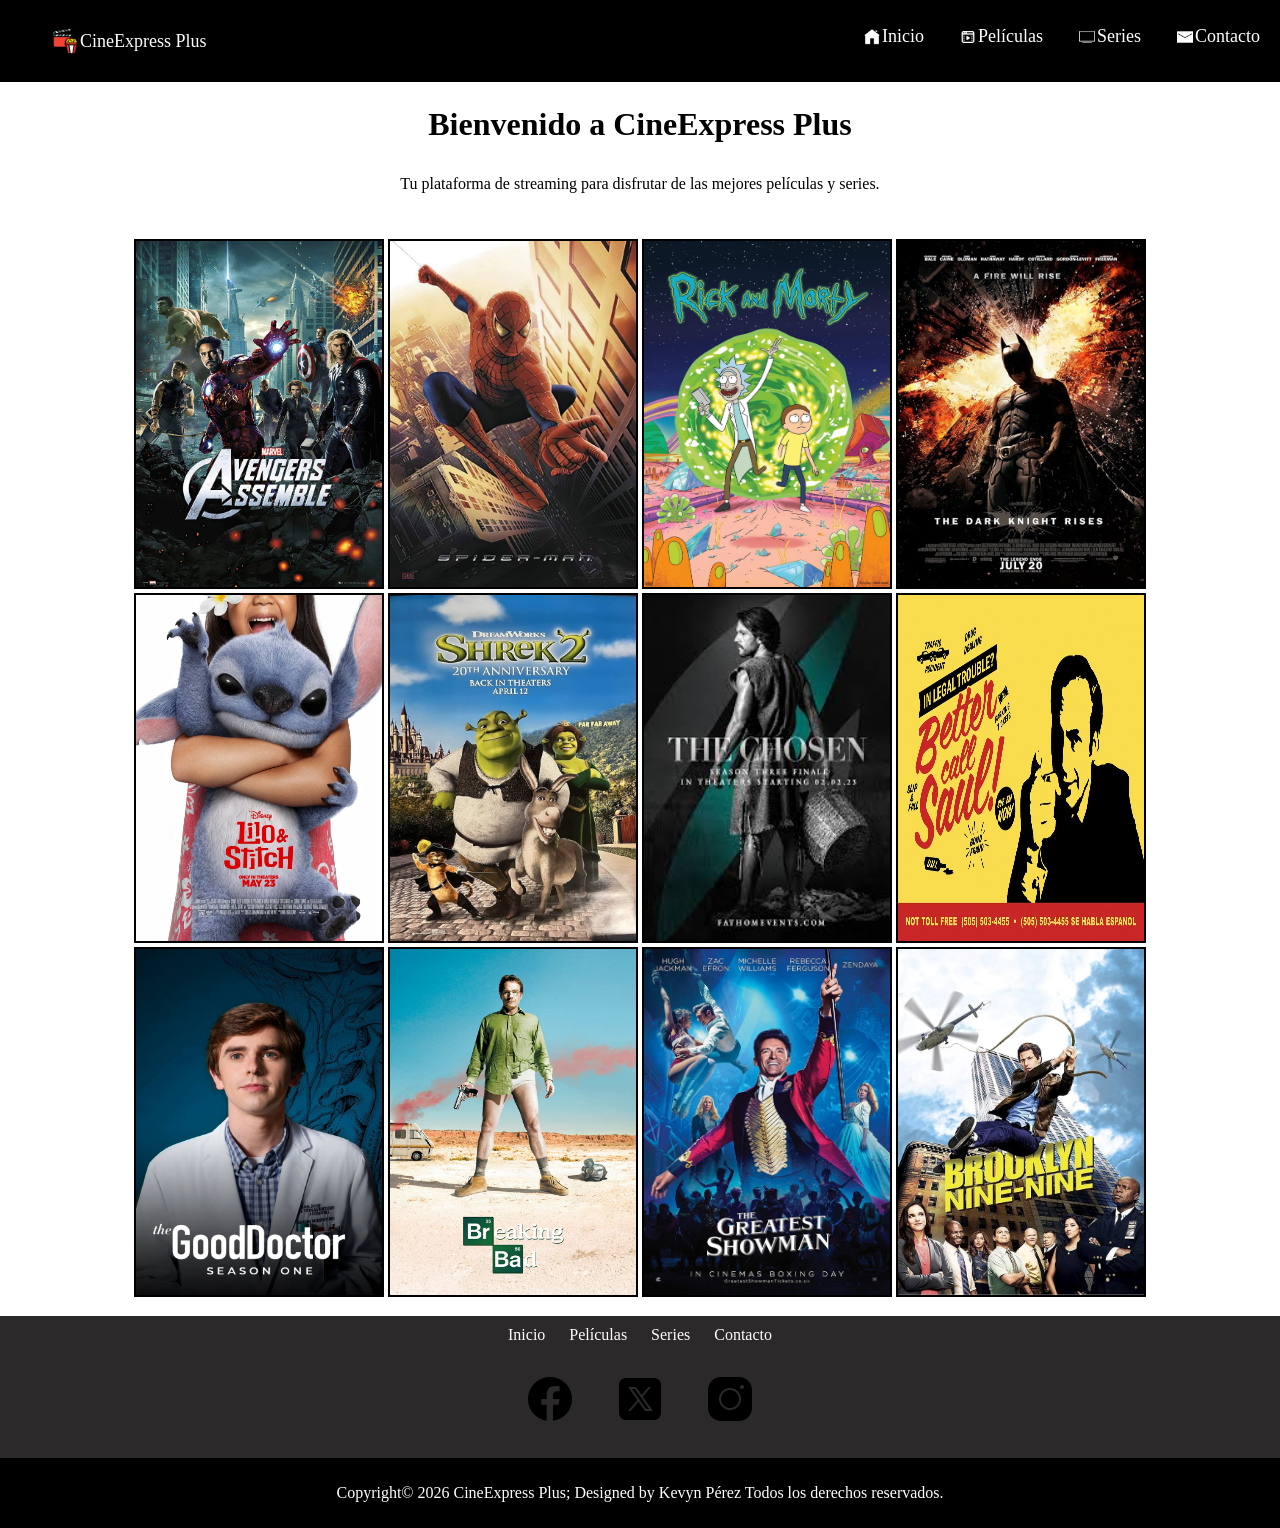
<file: index.html>
<!DOCTYPE html>
<html lang="en">

<head>
    <meta charset="UTF-8">
    <meta name="viewport" content="width=device-width, initial-scale=1.0">
    <title>Main</title>
    <link rel="stylesheet" href="stly.css">
</head>

<body>

    <div>
        <nav>
            <ul>
                <li> <a href="index.html"> <img src="film_7505974.png" alt="CineExpress Plus"
                            class="icono">CineExpress Plus</a></li>
            </ul>
            <ul>
                <li><a href="index.html"><img src="icons8-home-50.png" alt="inicio" class="icono2">Inicio</a>
                </li>
                <li><a href="peliculas.html"><img src="icons8-streaming-movies-48.png" alt="Películas"
                            class="icono2">Películas</a></li>
                <li><a href="Series.html"><img src="icons8-tv-50.png" alt="Series" class="icono2">Series</a></li>
                <li><a href="Contacto.html"><img src="icons8-mail-50.png" alt="Contacto"
                            class="icono2">Contacto</a></li>
            </ul>
        </nav>
    </div>

    <div class="container">



        <div class="center1">
            <h1>Bienvenido a CineExpress Plus</h1>
            <p>Tu plataforma de streaming para disfrutar de las mejores películas y series.</p>
        </div>

        <div class="center">
            <img src="Avengers.jpg" width="250" height="350" alt="Avengers">
            <img src="Spiderman.jpg" width="250" height="350" alt="Spiderman">
            <img src="R&M.jpg" width="250" height="350" alt="Rick and Morty">
            <img src="Batman.jpg" width="250" height="350" alt="Batman">
            <br>
            <img src="Lilo.webp" width="250" height="350" alt="Lilo & Stitch">
            <img src="Sherk 2.jpg" width="250" height="350" alt="Shrek 2">
            <img src="Chosen.jpeg" width="250" height="350" alt="The Chosen">
            <img src="Better Call Saul.jpg" width="250" height="350" alt="Better Call Saul">
            <br>
            <img src="Good doctor.jpg" width="250" height="350" alt="The Good Doctor">
            <img src="BreakingBad.jpg" width="250" height="350" alt="Breaking Bad">
            <img src="The Greatest.jpg" width="250" height="350" alt="The Greatest Showman">
            <img src="B99.jpg" width="250" height="350" alt="Brooklyn Nine-Nine">

        </div>



        <div class="bottom">
            <div>
                <a href="index.html">Inicio</a>
                <a href="peliculas.html">Películas</a>
                <a href="Series.html">Series</a>
                <a href="Contacto.html">Contacto</a>
            </div>
            <div class="social">
                <a href="https://www.facebook.com/"><img src="icons8-facebook-50.png" alt="Facebook"></a>
                <a href="https://www.twitter.com/"><img src="icons8-x-50.png" alt="Twitter"></a>
                <a href="https://www.instagram.com/"><img src="icons8-instagram-50.png" alt="Instagram"></a>
            </div>

        </div>

        <div class="footer">
            <p>Copyright© 2026 CineExpress Plus; Designed by Kevyn Pérez Todos los derechos reservados.</p>
        </div>
    </div>




</body>

</html>
</file>
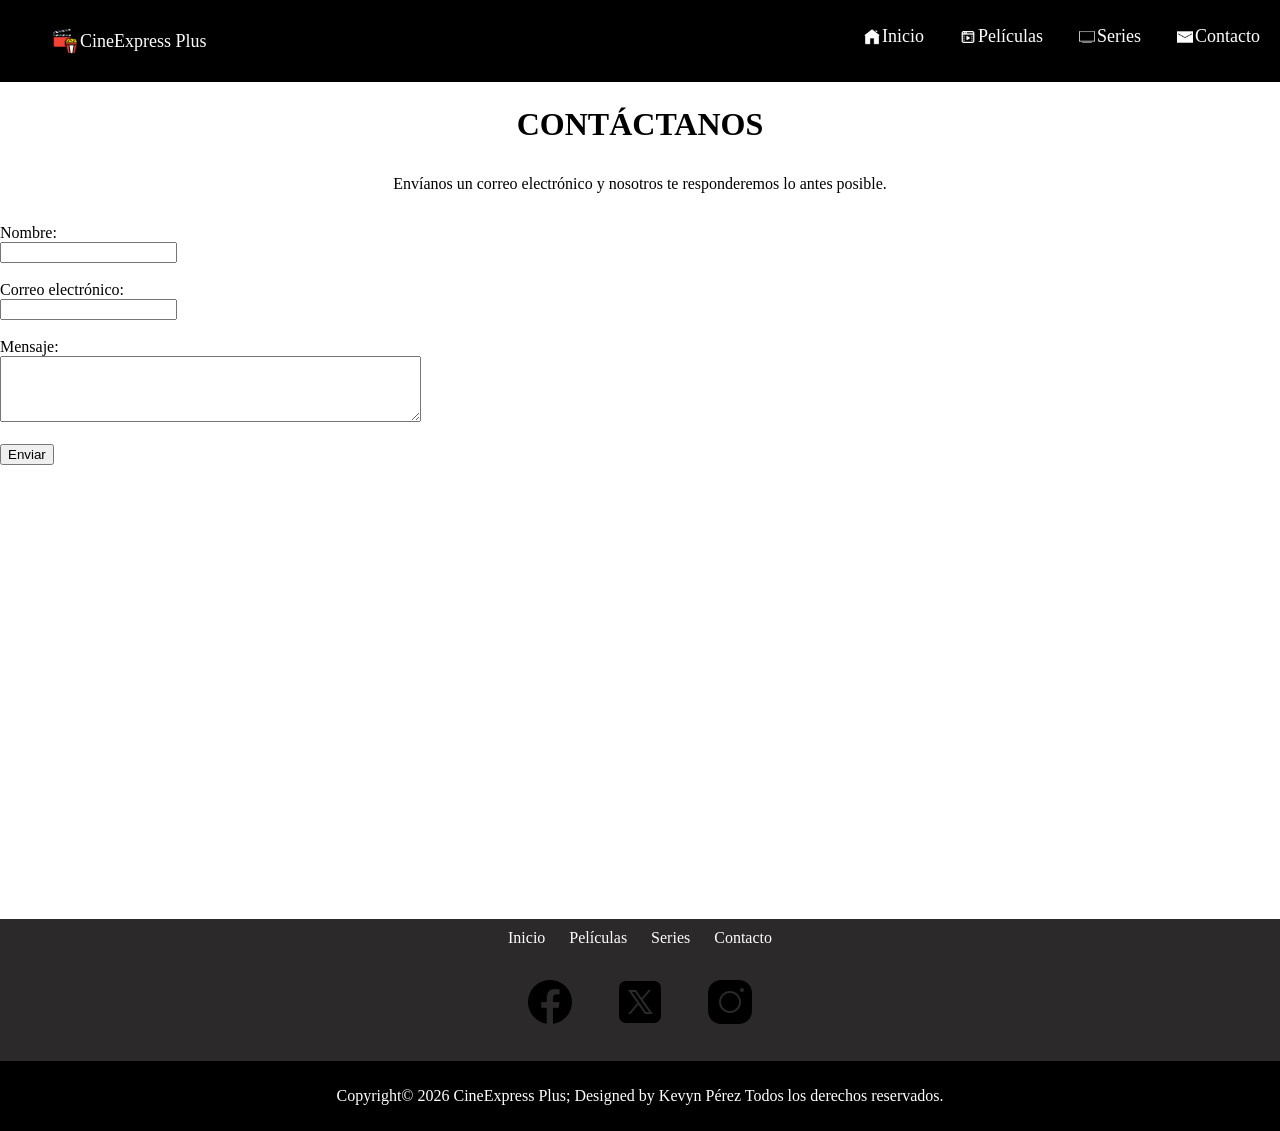
<file: Contacto.html>
<!DOCTYPE html>
<html lang="en">

<head>
    <meta charset="UTF-8">
    <meta http-equiv="X-UA-Compatible" content="IE=edge">
    <meta name="viewport" content="width=device-width, initial-scale=1.0">
    <link rel="stylesheet" href="stly.css">
    <title>Contact</title>
</head>

<body>

    <div>
        <nav>
            <ul>
                <li> <a href="index.html"> <img src="film_7505974.png" alt="CineExpress Plus"
                            class="icono">CineExpress Plus</a></li>
            </ul>
            <ul>
                <li><a href="index.html"><img src="icons8-home-50.png" alt="inicio" class="icono2">Inicio</a>
                </li>
                <li><a href="peliculas.html"><img src="icons8-streaming-movies-48.png" alt="Películas"
                            class="icono2">Películas</a></li>
                <li><a href="Series.html"><img src="icons8-tv-50.png" alt="Series" class="icono2">Series</a></li>
                <li><a href="Contacto.html"><img src="icons8-mail-50.png" alt="Contacto"
                            class="icono2">Contacto</a></li>
            </ul>
        </nav>
    </div>


    <div class="container">



        <div class="center1">
            <h1>CONTÁCTANOS</h1>
            <p>Envíanos un correo electrónico y nosotros te responderemos lo antes posible.</p>
        </div>
        <div class="contact">
            <form action="#" method="post" enctype="text/plain">
                <label for="name">Nombre:</label><br>
                <input type="text" id="name" name="name" required><br><br>
                <label for="email">Correo electrónico:</label><br>
                <input type="email" id="email" name="email" required><br><br>
                <label for="message">Mensaje:</label><br>
                <textarea id="message" name="message" rows="4" cols="50" required></textarea><br><br>
                <input type="submit" value="Enviar">
            </form>

            <iframe
                src="https://www.google.com/maps/embed?pb=!1m18!1m12!1m3!1d440732.7020574549!2d-82.01275757067523!3d30.34457653949481!2m3!1f0!2f0!3f0!3m2!1i1024!2i768!4f13.1!3m3!1m2!1s0x88e5b716f1ceafeb%3A0xc4cd7d3896fcc7e2!2sJacksonville%2C%20Florida%2C%20EE.%20UU.!5e0!3m2!1ses-419!2sdo!4v1772610487494!5m2!1ses-419!2sdo"
                width="600" height="450" style="border:0;" allowfullscreen="" loading="lazy"
                referrerpolicy="no-referrer-when-downgrade"></iframe>

        </div>

    </div>


    <div class="bottom">
        <div>
            <a href="index.html">Inicio</a>
            <a href="peliculas.html">Películas</a>
            <a href="Series.html">Series</a>
            <a href="Contacto.html">Contacto</a>
        </div>
        <div class="social">
            <a href="https://www.facebook.com/"><img src="icons8-facebook-50.png" alt="Facebook"></a>
            <a href="https://www.twitter.com/"><img src="icons8-x-50.png" alt="Twitter"></a>
            <a href="https://www.instagram.com/"><img src="icons8-instagram-50.png" alt="Instagram"></a>
        </div>


    </div>
    <div class="footer">
        <p>Copyright© 2026 CineExpress Plus; Designed by Kevyn Pérez Todos los derechos reservados.</p>
    </div>




</body>

</html>
</file>
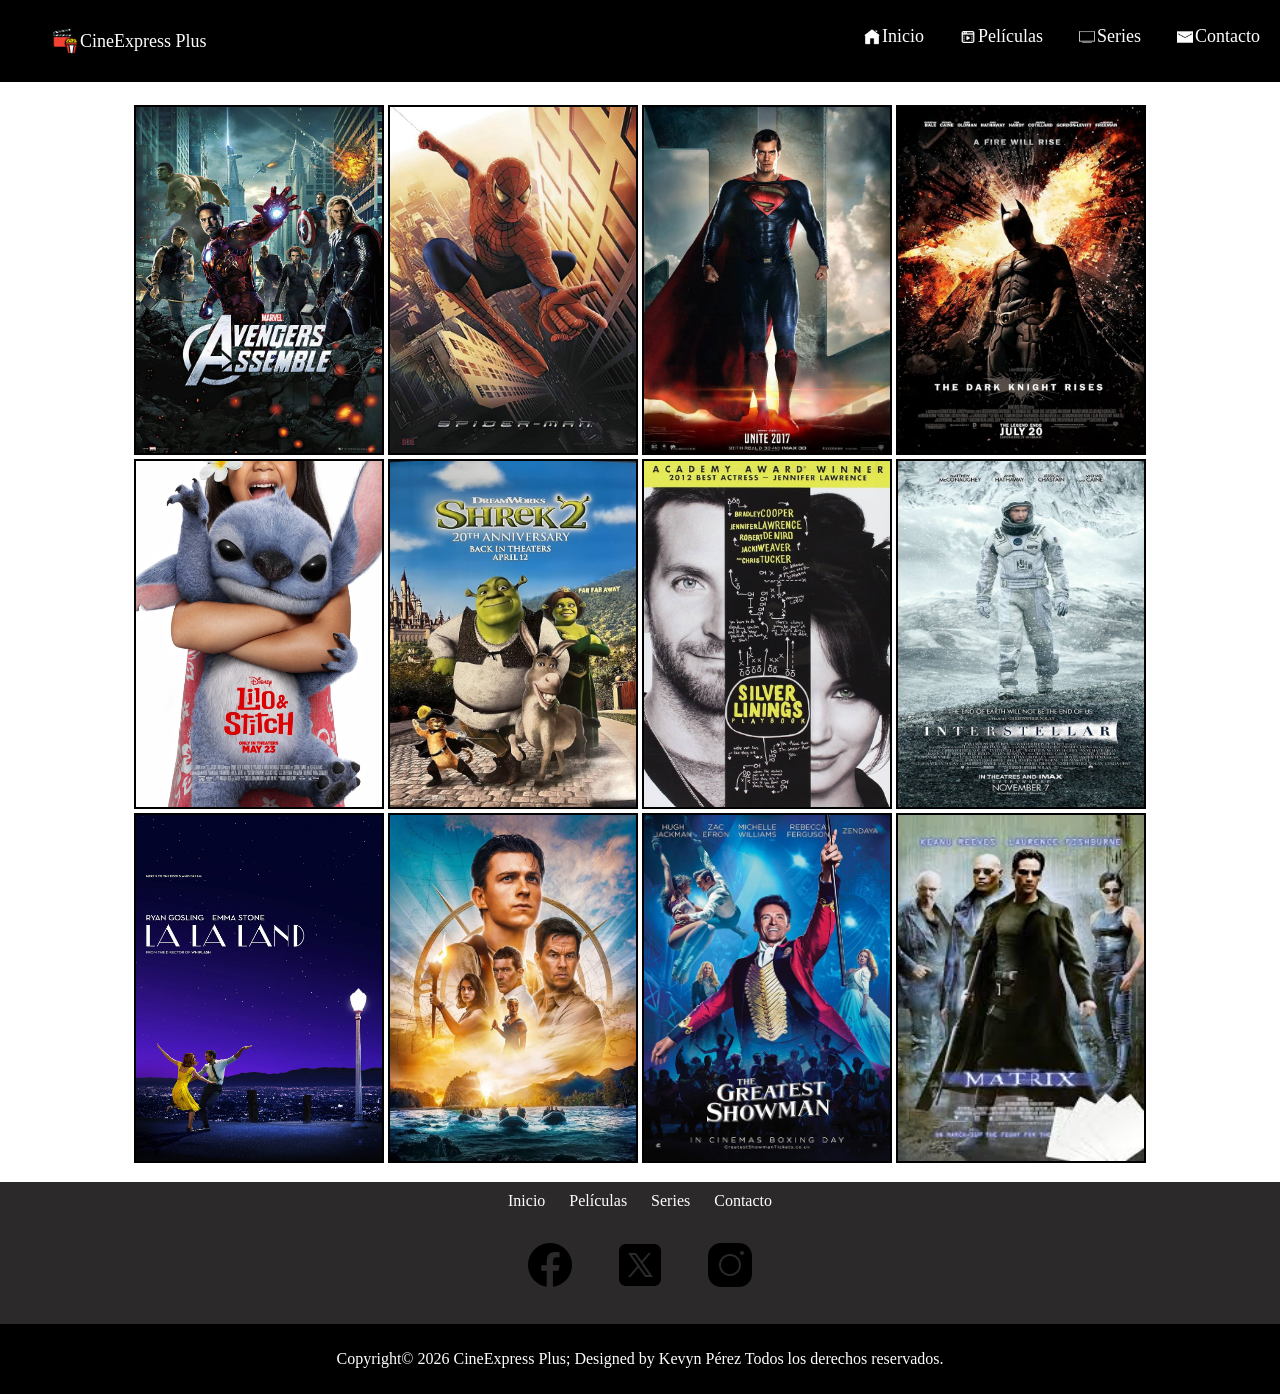
<file: peliculas.html>
<!DOCTYPE html>
<html lang="en">

<head>
    <meta charset="UTF-8">
    <meta name="viewport" content="width=device-width, initial-scale=1.0">
    <title>Películas</title>


    <link rel="stylesheet" href="stly.css">
</head>

<body>

    <div>
        <nav>
            <ul>
                <li> <a href="index.html"> <img src="film_7505974.png" alt="CineExpress Plus"
                            class="icono">CineExpress Plus</a></li>
            </ul>
            <ul>
                <li><a href="index.html"><img src="icons8-home-50.png" alt="inicio" class="icono2">Inicio</a>
                </li>
                <li><a href="peliculas.html"><img src="icons8-streaming-movies-48.png" alt="Películas"
                            class="icono2">Películas</a></li>
                <li><a href="Series.html"><img src="icons8-tv-50.png" alt="Series" class="icono2">Series</a></li>
                <li><a href="Contacto.html"><img src="icons8-mail-50.png" alt="Contacto"
                            class="icono2">Contacto</a></li>
            </ul>
        </nav>
    </div>

    <div class="container">

        <div class="center2">

            <img src="Avengers.jpg" width="250" height="350" alt="Avengers">
            <img src="Spiderman.jpg" width="250" height="350" alt="Spiderman">
            <img src="Superman.jpg" width="250" height="350" alt="Superman">
            <img src="Batman.jpg" width="250" height="350" alt="Batman">
            <br>
            <img src="Lilo.webp" width="250" height="350" alt="Lilo & Stitch">
            <img src="Sherk 2.jpg" width="250" height="350" alt="Shrek 2">
            <img src="Silver.jpg" width="250" height="350" alt="Silver Linings Playbook">
            <img src="Interstellar.jpg" width="250" height="350" alt="Interstellar">
            <br>
            <img src="La la land.webp" width="250" height="350" alt="La La Land">
            <img src="Uncharted.jpg" width="250" height="350" alt="Uncharted">
            <img src="The Greatest.jpg" width="250" height="350" alt="The Greatest Showman">
            <img src="Matrix.jpeg" width="250" height="350" alt="Matrix">
        </div>
    </div>


    <div class="bottom">
        <div>
            <a href="index.html">Inicio</a>
            <a href="peliculas.html">Películas</a>
            <a href="Series.html">Series</a>
            <a href="Contacto.html">Contacto</a>
        </div>
        <div class="social">
            <a href="https://www.facebook.com/"><img src="icons8-facebook-50.png" alt="Facebook"></a>
            <a href="https://www.twitter.com/"><img src="icons8-x-50.png" alt="Twitter"></a>
            <a href="https://www.instagram.com/"><img src="icons8-instagram-50.png" alt="Instagram"></a>
        </div>


    </div>
    <div class="footer">
        <p>Copyright© 2026 CineExpress Plus; Designed by Kevyn Pérez Todos los derechos reservados.</p>
    </div>




</body>

</html>
</file>
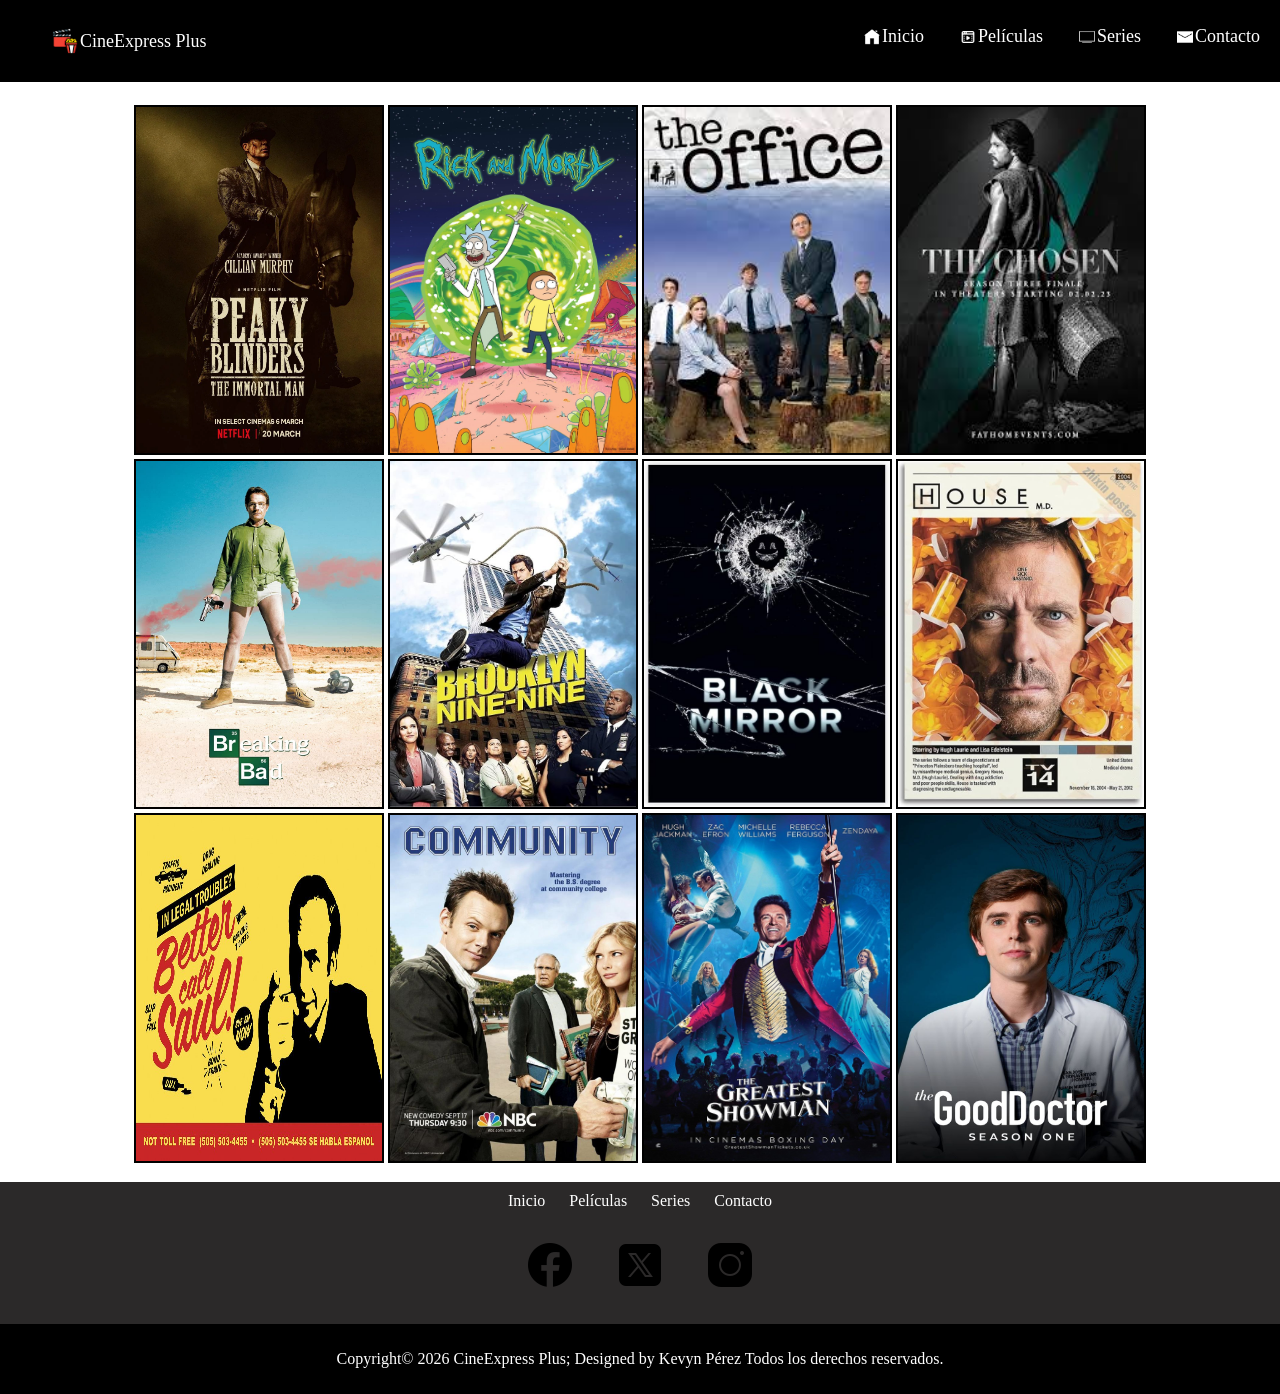
<file: Series.html>
<!DOCTYPE html>  
<html lang="en">

<head>
    <meta charset="UTF-8">
    <meta name="viewport" content="width=device-width, initial-scale=1.0">
    <title>Series</title>


    <link rel="stylesheet" href="stly.css">
</head>

<body>

    <div>
        <nav>
            <ul>
                <li> <a href="index.html"> <img src="film_7505974.png" alt="CineExpress Plus"
                            class="icono">CineExpress Plus</a></li>
            </ul>
            <ul>
                <li><a href="index.html"><img src="icons8-home-50.png" alt="inicio" class="icono2">Inicio</a>
                </li>
                <li><a href="peliculas.html"><img src="icons8-streaming-movies-48.png" alt="Películas"
                            class="icono2">Películas</a></li>
                <li><a href="Series.html"><img src="icons8-tv-50.png" alt="Series" class="icono2">Series</a></li>
                <li><a href="Contacto.html"><img src="icons8-mail-50.png" alt="Contacto"
                            class="icono2">Contacto</a></li>
            </ul>
        </nav>
    </div>


    <div class="container">


        <div class="center2">

            <img src="PeakyB.webp" width="250" height="350" alt="Peaky Blinders">
            <img src="R&M.jpg" width="250" height="350" alt="Rick and Morty">
            <img src="Office.jpeg" width="250" height="350" alt="The Office">
            <img src="Chosen.jpeg" width="250" height="350" alt="The Chosen">
            <br>
            <img src="BreakingBad.jpg" width="250" height="350" alt="Breaking Bad">
            <img src="B99.jpg" width="250" height="350" alt="Brooklyn Nine-Nine">
            <img src="BlackMirror.jpg" width="250" height="350" alt="Black Mirror">
            <img src="Dr. House.jpg" width="250" height="350" alt="Dr. House">
            <br>
            <img src="Better Call Saul.jpg" width="250" height="350" alt="Better Call Saul">
            <img src="Community.jpg" width="250" height="350" alt="Community">
            <img src="The Greatest.jpg" width="250" height="350" alt="The Greatest Showman">
            <img src="Good doctor.jpg" width="250" height="350" alt="The Good Doctor">

        </div>
    </div>


    <div class="bottom">
        <div>
            <a href="index.html">Inicio</a>
            <a href="peliculas.html">Películas</a>
            <a href="Series.html">Series</a>
            <a href="Contacto.html">Contacto</a>
        </div>
        <div class="social">
            <a href="https://www.facebook.com/"><img src="icons8-facebook-50.png" alt="Facebook"></a>
            <a href="https://www.twitter.com/"><img src="icons8-x-50.png" alt="Twitter"></a>
            <a href="https://www.instagram.com/"><img src="icons8-instagram-50.png" alt="Instagram"></a>
        </div>


    </div>
    <div class="footer">
        <p>Copyright© 2026 CineExpress Plus; Designed by Kevyn Pérez Todos los derechos reservados.</p>
    </div>




</body>

</html>
</file>
<file: stly.css>
* {
    box-sizing: border-box;
}

.icono{
    width: 30px;
    height:30px;
   
}

.icono2{
    width: 20px;
    height:20px;
    margin:auto;
   
}



.container{
    display: grid;
    grid-template-rows: auto 1fr auto auto;
    width: 100%;
    

}

body{
    margin:0;
}

h1{

    color: black;
    padding: 10px;
}

h2{
    color: black;
    padding: 20px;
}

.center{

    background-color:white;
    gap: 80px;
    padding: 15px;
    color:black;
    text-align: center;
    
    
   
}
.center1{

    margin-top: 60px;
    gap: 20px;
    padding: 15px;
    color:black;
    text-align: center; 
}

.center2{

    margin-top: 90px;
    gap: 20px;
    padding: 15px;
    color:black;
    text-align: center; 
}

img{
     border: solid black 2px;
    padding: 0%;
}

.social img{
    border: none;
}


li{
    display: inline-block;
    margin-right: 10px;
    color: white;
    font-size: large;
   
    
}

nav{
    

    display: flex;
    justify-content: space-between;
    
   background-color: black;
   width:100%;
   position: fixed;
    

}

nav a{
    color: white;
    text-decoration: none;
    padding: 10px;
    background-color: black;
    display: flex;
    align-items: center;
}
.bottom{
    background-color: rgb(43, 41, 41);
    padding: 10px;
    display: flex;
    flex-direction: column;
    align-items: center;
    color: white;
    gap:10px;
    justify-content: center;
    
}

.bottom a{
    text-decoration: none;
    color: white;
    padding: 10px;
    
}
.footer{
    background-color: black;
    padding: 10px;
    display: flex;
    justify-content: center;
    color: white;


}
.social{
    
    padding: 10px;
    display: flex;
    justify-content: center;
    color: white;
    gap: 20px;
}
</file>
